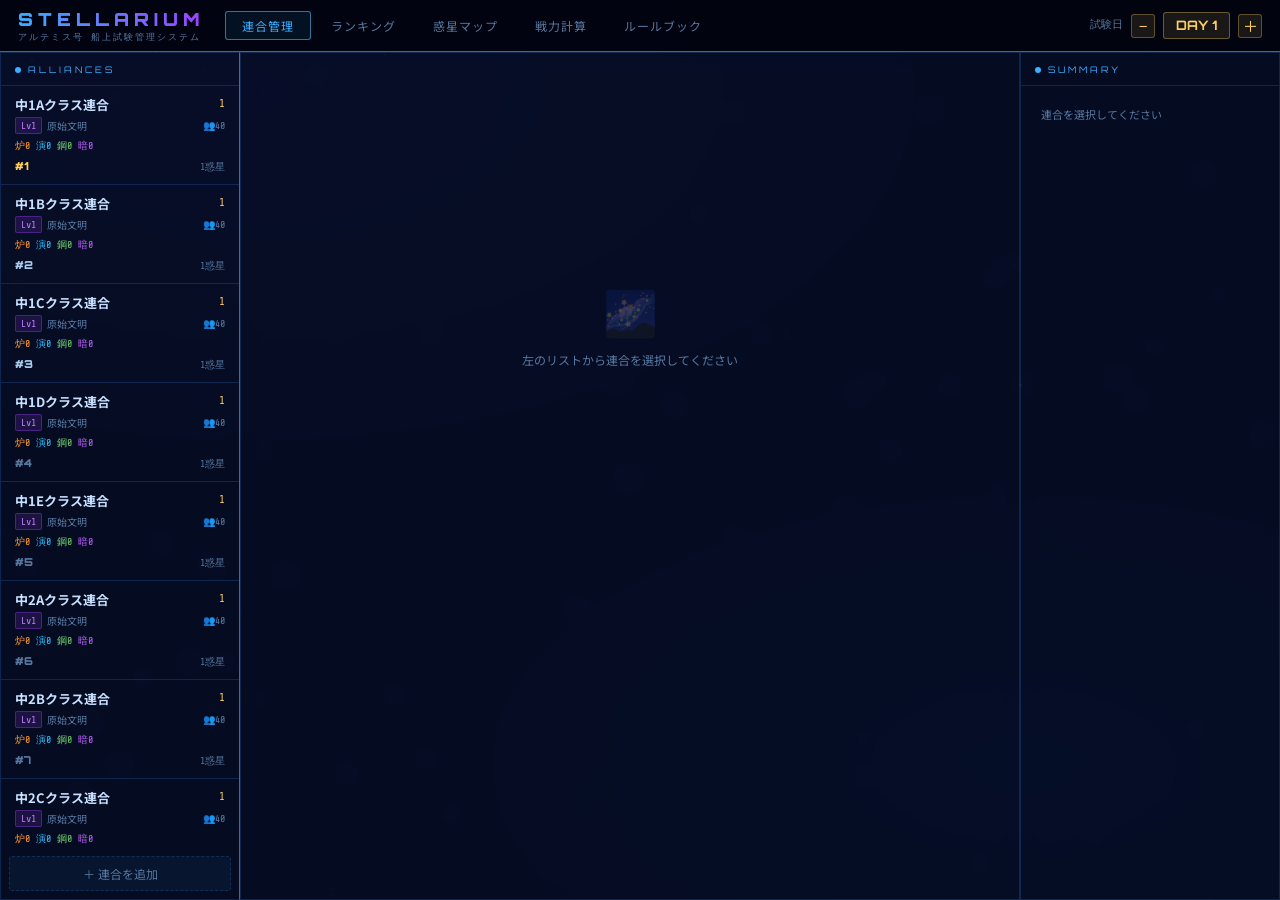
<file: images/index.html>
<!DOCTYPE html>
<html lang="ja">
<head>
  <meta charset="UTF-8" />
  <meta name="viewport" content="width=device-width, initial-scale=1.0" />
  <title>STELLARIUM — 船上試験管理システム</title>
  <link rel="icon" href="images/favicon.ico" />
  <link rel="stylesheet" href="style.css" />
</head>
<body>

<div id="starfield"><canvas id="starfield-canvas"></canvas></div>

<div id="app">

  <!-- ══════════════ HEADER ══════════════ -->
  <header id="header">
    <div class="logo-wrap">
      <div class="logo">STELLARIUM</div>
      <div class="logo-sub">アルテミス号 船上試験管理システム</div>
    </div>
    <nav class="header-nav">
      <button class="nav-btn active" onclick="showPage('alliances')">連合管理</button>
      <button class="nav-btn"        onclick="showPage('ranking')">ランキング</button>
      <button class="nav-btn"        onclick="showPage('planets')">惑星マップ</button>
      <button class="nav-btn"        onclick="showPage('battle')">戦力計算</button>
      <button class="nav-btn"        onclick="showPage('rules')">ルールブック</button>
    </nav>
    <div class="header-day">
      <label>試験日</label>
      <button class="day-btn" onclick="changeDay(-1)">−</button>
      <div class="day-badge" id="day-badge">DAY 1</div>
      <button class="day-btn" onclick="changeDay(1)">＋</button>
      <div class="galactic-war-badge" id="galactic-war-badge">🌌 銀河大戦争</div>
    </div>
  </header>

  <!-- ══════════════ PAGE: 連合管理 ══════════════ -->
  <div class="page" id="page-alliances">

    <aside id="alliance-list-panel" class="panel">
      <div class="panel-title">ALLIANCES</div>
      <div id="alliance-list-scroll"></div>
      <button class="list-add-btn" onclick="openAddAllianceModal()">＋ 連合を追加</button>
    </aside>

    <section id="alliance-detail-panel" class="panel">
      <div class="empty-state">
        <div class="empty-icon">🌌</div>
        <div>左のリストから連合を選択してください</div>
      </div>
    </section>

    <aside id="alliance-summary-panel" class="panel">
      <div class="panel-title">SUMMARY</div>
      <div class="summary-scroll" id="summary-inner">
        <div class="text-dim" style="font-size:11px;padding:8px">連合を選択してください</div>
      </div>
    </aside>

  </div>

  <!-- ══════════════ PAGE: ランキング ══════════════ -->
  <div class="page" id="page-ranking">
    <div class="ranking-inner">
      <div class="rank-header-row">
        <div class="rank-page-title">RANKING — DAY <span id="rank-day">1</span></div>
        <div class="reward-hint">スコア = Σ(発展Lv) × 保有惑星数 ／ 同点は資源合計で決着</div>
      </div>

      <table class="rank-table">
        <thead>
          <tr>
            <th>順位</th>
            <th>連合名</th>
            <th>文明Lv</th>
            <th>惑星数</th>
            <th>スコア</th>
            <th style="color:var(--res-炉)">炉晶</th>
            <th style="color:var(--res-演)">演晶</th>
            <th style="color:var(--res-鋼)">鋼材</th>
            <th style="color:var(--res-暗)">暗黒</th>
          </tr>
        </thead>
        <tbody id="rank-tbody"></tbody>
      </table>

      <div class="reward-tables">
        <div class="reward-block">
          <div class="reward-block-title">PP報酬（連合全員）</div>
          <table><tr><th>順位</th><th>PP</th></tr>
            <tr><td>1位</td><td>100,000</td></tr>
            <tr><td>2〜3位</td><td>50,000</td></tr>
            <tr><td>4〜10位</td><td>30,000</td></tr>
            <tr><td>11〜20位</td><td>10,000</td></tr>
            <tr><td>21位以下</td><td>5,000</td></tr>
          </table>
        </div>
        <div class="reward-block">
          <div class="reward-block-title">リーダー追加報酬</div>
          <table><tr><th>順位</th><th>追加PP</th></tr>
            <tr><td>1位</td><td>20,000,000 + PP×1個</td></tr>
            <tr><td>2〜3位</td><td>10,000,000</td></tr>
            <tr><td>4〜10位</td><td>1,000,000</td></tr>
            <tr><td>11〜20位</td><td>100,000</td></tr>
          </table>
        </div>
        <div class="reward-block">
          <div class="reward-block-title">CP &amp; 下位ペナルティ</div>
          <table><tr><th>順位</th><th>CP</th></tr>
            <tr><td>1位</td><td>+300</td></tr>
            <tr><td>2〜3位</td><td>+200</td></tr>
            <tr><td>4〜10位</td><td>+100</td></tr>
            <tr><td>最下位</td><td style="color:var(--red)">−200</td></tr>
            <tr><td>下から2〜10位</td><td style="color:var(--red)">−100</td></tr>
          </table>
        </div>
      </div>
    </div>
  </div>

  <!-- ══════════════ PAGE: 惑星マップ ══════════════ -->
  <div class="page" id="page-planets">
    <div class="planets-page-inner">

      <div class="planets-toolbar">
        <div class="planets-toolbar-title">PLANET MAP — 120惑星</div>
        <div id="planet-stats" class="planet-stats-bar"></div>
        <div class="planets-filters">
          <label class="filter-label">所有者</label>
          <select id="planet-filter-owner" class="filter-sel" onchange="renderPlanetsPage()">
            <option value="all">全連合</option>
            <option value="unowned">無所属のみ</option>
          </select>
          <label class="filter-label">タイプ</label>
          <select id="planet-filter-type" class="filter-sel" onchange="renderPlanetsPage()">
            <option value="all">全タイプ</option>
            <option value="資">資源型</option>
            <option value="炉">炉晶特化</option>
            <option value="演">演晶特化</option>
            <option value="要">要塞型</option>
            <option value="未">未開拓型</option>
          </select>
          <label class="filter-label">発展Lv</label>
          <select id="planet-filter-lv" class="filter-sel" onchange="renderPlanetsPage()">
            <option value="all">全Lv</option>
            <option value="1">Lv1</option>
            <option value="2">Lv2</option>
            <option value="3">Lv3</option>
            <option value="4">Lv4</option>
            <option value="5">Lv5</option>
            <option value="6">Lv6</option>
            <option value="7">Lv7</option>
          </select>
        </div>
      </div>

      <div class="planets-map-scroll">
        <div id="planets-map-inner"></div>
      </div>

    </div>
  </div>

  <!-- ══════════════ PAGE: 戦力計算 ══════════════ -->
  <div class="page" id="page-battle">
    <div class="battle-inner">
      <div class="panel-title" style="margin-bottom:16px">BATTLE CALCULATOR — 戦力計算</div>

      <!-- 防衛補正選択 -->
      <div class="def-bonus-row">
        <span class="def-bonus-label">防衛補正:</span>
        <select id="def-bonus-select" class="def-bonus-sel" onchange="calcBattle()">
          <option value="1.5" selected>×1.5（通常・城塞惑星など）</option>
          <option value="1.0">×1.0（補正なし）</option>
        </select>
      </div>

      <div class="battle-grid">
        <div class="battle-side bs-atk">
          <div class="battle-side-title">⚔️ ATTACK — 攻撃側</div>
          <div class="battle-side-body">
            <div id="bt-atk-soldiers"></div>
            <div class="bt-total-row">
              <span class="bt-total-lbl">攻撃総力</span>
              <span class="bt-total-val" id="bt-atk-total">0</span>
            </div>
          </div>
        </div>
        <div class="battle-side bs-def">
          <div class="battle-side-title">🛡️ DEFENSE — 防衛側</div>
          <div class="battle-side-body">
            <div id="bt-def-soldiers"></div>
            <div class="bt-total-row">
              <span class="bt-total-lbl">防衛総力（補正前）</span>
              <span class="bt-total-val" id="bt-def-total">0</span>
            </div>
          </div>
        </div>
      </div>

      <div class="battle-result">
        <div class="sec-title" style="margin-bottom:12px">RESULT</div>
        <div class="br-metrics">
          <div class="br-metric">
            <div class="br-metric-lbl">攻撃総力</div>
            <div class="br-metric-val atk" id="br-atk-power">0</div>
          </div>
          <div class="br-metric">
            <div class="br-metric-lbl" id="br-def-bonus-label">防衛総力（×1.5補正済）</div>
            <div class="br-metric-val def" id="br-def-power">0</div>
          </div>
        </div>
        <div class="br-winner neutral" id="br-winner">数値を入力してください</div>
        <div class="br-survivors" id="br-survivors"></div>
        <div class="br-examples">
          <div class="br-ex-title">EXAMPLES — 計算例</div>
          <div class="example-card">例①：攻撃側勝利（防衛×1.5）
攻撃: 精鋭兵×30体 → 30×4 = 120
防衛: 正規兵×20体 → 20×2×1.5 = 60
残存: 120−60 = 60 → 精鋭兵×15体（攻撃側）／ 防衛側全滅</div>
          <div class="example-card">例②：同盟増援による防衛逆転（防衛×1.5）
攻撃: 精鋭兵×50体 → 200
防衛: 精鋭兵×20体+機械兵×10体増援 → (80+80)×1.5 = 240
240 &gt; 200 → 防衛側勝利 ／ 残存: 機械兵×5体</div>
        </div>
      </div>
    </div>
  </div>

  <!-- ══════════════ PAGE: ルールブック ══════════════ -->
  <div class="page" id="page-rules">
    <div class="rules-layout">
      <nav class="rules-nav panel">
        <div class="rules-nav-item active" data-key="overview"   onclick="showRulesSection('overview')"><span class="nav-icon">📖</span>概要</div>
        <div class="rules-nav-item" data-key="resources"  onclick="showRulesSection('resources')"><span class="nav-icon">💎</span>資源システム</div>
        <div class="rules-nav-item" data-key="test"       onclick="showRulesSection('test')"><span class="nav-icon">📝</span>テスト・チャレンジ</div>
        <div class="rules-nav-item" data-key="alliance"   onclick="showRulesSection('alliance')"><span class="nav-icon">🤝</span>連合システム</div>
        <div class="rules-nav-item" data-key="develop"    onclick="showRulesSection('develop')"><span class="nav-icon">🪐</span>発展システム</div>
        <div class="rules-nav-item" data-key="soldiers"   onclick="showRulesSection('soldiers')"><span class="nav-icon">⚔️</span>兵士システム</div>
        <div class="rules-nav-item" data-key="diplomacy"  onclick="showRulesSection('diplomacy')"><span class="nav-icon">🌐</span>外交システム</div>
        <div class="rules-nav-item" data-key="war"        onclick="showRulesSection('war')"><span class="nav-icon">🔥</span>戦争システム</div>
        <div class="rules-nav-item" data-key="dark"       onclick="showRulesSection('dark')"><span class="nav-icon">🌑</span>暗黒アクション</div>
        <div class="rules-nav-item" data-key="skills"     onclick="showRulesSection('skills')"><span class="nav-icon">🃏</span>スキルカード</div>
        <div class="rules-nav-item" data-key="scoring"    onclick="showRulesSection('scoring')"><span class="nav-icon">🏆</span>採点・報酬</div>
        <div class="rules-nav-item" data-key="galaxy"     onclick="showRulesSection('galaxy')"><span class="nav-icon">🌌</span>銀河大戦争</div>
      </nav>

      <div class="rules-content">

        <!-- 概要 -->
        <section class="rules-section active" id="rules-overview">
          <div class="rules-title">OVERVIEW — 概要</div>
          <div class="rules-callout gold">
            舞台: 豪華客船「アルテミス号」搭載端末「STELLARIUM」<br>
            期間: 7日間 ／ 参加者: 中1〜高3（6学年）× 5クラス = 30クラス・1200名<br>
            試験時間: 8〜12時 / 13〜17時（計8時間/日）<br>
            ジャンル: 宇宙を舞台にした資源管理型リアルタイム戦略ゲーム
          </div>
          <div class="rules-h2">宇宙マップ構造</div>
          <div class="rules-code">銀河団（5個）
  └─ 銀河（各6個 = 計30銀河）
       └─ 惑星（各4個 = 計120惑星）

惑星ID形式: 銀河団番号-銀河番号-惑星番号
例: 3-5-1 = 銀河団3（Cクラス対応）銀河5（高2対応）の惑星1（資源型）</div>
          <div class="rules-h2">惑星タイプ（計120惑星）</div>
          <table class="rules-table">
            <thead><tr><th>惑星番号</th><th>タイプ</th><th>数</th><th>Lv1産出（1日）</th><th>特記</th></tr></thead>
            <tbody>
              <tr><td>1</td><td>資源型</td><td>30</td><td>炉晶×40 + 演晶×40 + 鋼材×20</td><td>各連合の本拠点惑星</td></tr>
              <tr><td>2</td><td>炉晶特化型</td><td>30</td><td>恒星炉晶×100</td><td></td></tr>
              <tr><td>3</td><td>演晶特化型</td><td>30</td><td>演算結晶×100</td><td></td></tr>
              <tr><td>4</td><td>要塞型 / 未開拓型</td><td>20 / 10</td><td>鋼材×60 / Lv6から産出開始</td><td>未開拓はLv6到達時にタイプ選択・産出×1.5倍</td></tr>
            </tbody>
          </table>
          <div class="rules-callout">産出は<strong>1日の始めに一括付与</strong>。各惑星が独立して産出。</div>
        </section>

        <!-- 資源システム -->
        <section class="rules-section" id="rules-resources">
          <div class="rules-title">RESOURCES — 資源システム</div>
          <table class="rules-table">
            <thead><tr><th>名称</th><th>略称</th><th>主な用途</th></tr></thead>
            <tbody>
              <tr><td>恒星炉晶</td><td>炉晶</td><td>文明発展・惑星発展</td></tr>
              <tr><td>演算結晶</td><td>演晶</td><td>文明発展・惑星発展（炉晶と常に同量）</td></tr>
              <tr><td>重力鋼材</td><td>鋼材</td><td>文明Lv4〜・惑星Lv4〜</td></tr>
              <tr><td>暗黒物質</td><td>暗黒</td><td>文明Lv6〜・惑星Lv6〜・暗黒アクション</td></tr>
            </tbody>
          </table>
          <div class="rules-h2">PPとの交換レート（最低買取）</div>
          <div class="rules-callout">学校への売却のみ可能（学校から購入は不可）。生徒間の資源売買・譲渡は自由レートで可能。</div>
          <table class="rules-table">
            <thead><tr><th>資源</th><th>最低買取レート</th></tr></thead>
            <tbody>
              <tr><td>炉晶×1</td><td>500PP</td></tr>
              <tr><td>演晶×1</td><td>500PP</td></tr>
              <tr><td>鋼材×1</td><td>1,000PP</td></tr>
              <tr><td>暗黒×1</td><td>10,000PP</td></tr>
            </tbody>
          </table>
          <div class="rules-h2">7日間 資源流通量（推定）</div>
          <table class="rules-table">
            <thead><tr><th>資源</th><th>全体合計</th><th>1連合平均</th><th>1人平均</th></tr></thead>
            <tbody>
              <tr><td>炉晶</td><td>271,320</td><td>9,044</td><td>226</td></tr>
              <tr><td>演晶</td><td>271,320</td><td>9,044</td><td>226</td></tr>
              <tr><td>鋼材</td><td>120,120</td><td>4,004</td><td>100</td></tr>
              <tr><td>暗黒</td><td>〜280</td><td>〜9</td><td>〜0.23</td></tr>
            </tbody>
          </table>
        </section>

        <!-- テスト -->
        <section class="rules-section" id="rules-test">
          <div class="rules-title">TEST SYSTEM — テスト・チャレンジ</div>
          <div class="rules-h2">通常テスト</div>
          <div class="rules-callout">
            1セット30分（約20問）→ 1日16セット<br>
            炉晶テスト（学習系）80室・演晶テスト（学習系）80室・鋼材テスト（運動系）80室、各定員10人<br>
            全30クラスで同時進行の競争形式 ／ 途中退場不可
          </div>
          <table class="rules-table">
            <thead><tr><th>順位</th><th>炉晶・演晶テスト報酬</th><th>鋼材テスト報酬</th></tr></thead>
            <tbody>
              <tr><td>1位</td><td>10個</td><td>6個</td></tr>
              <tr><td>2〜3位</td><td>5個</td><td>3個</td></tr>
              <tr><td>その他</td><td>1個</td><td>0個</td></tr>
            </tbody>
          </table>
          <div class="rules-h2">暗黒問題（チャレンジ）</div>
          <div class="rules-callout">
            1時間ごとに10問配信 → 1日8セット = 80問/日<br>
            <strong>最初にクリアした者のみ</strong>暗黒物質×1獲得<br>
            誰もクリアできなければ消滅（持ち越しなし）<br>
            7日間の上限: 560個（達成率50%想定で約280個）
          </div>
        </section>

        <!-- 連合 -->
        <section class="rules-section" id="rules-alliance">
          <div class="rules-title">ALLIANCE — 連合システム</div>
          <div class="rules-callout">
            試験開始時: 各クラス40名が1つの連合としてスタート（初期上限40名）<br>
            リーダーは準備期間（試験1日前）中に決定<br>
            スキルカード内容・保有者は全員に公開（準備期間後は非公開）
          </div>
          <div class="rules-h2">独立制度</div>
          <div class="rules-callout warn">
            最低<strong>10名</strong>の同意で新連合を結成可能。独立連合は本星なし・初期資源なし<br>
            <strong>連合は10人未満になると自然消滅する。</strong>（独立時も10名以上が必要）
          </div>
          <div class="rules-h2">常時公開される情報</div>
          <div class="rules-text">各連合の資源量（炉晶・演晶・鋼材・暗黒）、保有惑星数・各惑星の発展Lv・位置、連合文明Lv、総兵力数・兵士Lv構成</div>
          <div class="rules-h2">非公開の情報</div>
          <div class="rules-text">秘密協定の内容・相手 ／ 暗黒アクションの実行者 ／ 個人のスキルカード（準備期間後）</div>
        </section>

        <!-- 発展 -->
        <section class="rules-section" id="rules-develop">
          <div class="rules-title">DEVELOPMENT — 発展システム</div>
          <div class="rules-callout warn"><strong>制約: 惑星発展レベルは連合の文明レベルを超えられない</strong></div>
          <div class="rules-h2">連合文明レベル</div>
          <table class="rules-table">
            <thead><tr><th>Lv</th><th>名称</th><th>範囲</th><th>→炉晶</th><th>→演晶</th><th>→鋼材</th><th>→暗黒</th><th>累積炉晶・演晶</th><th>累積鋼材</th><th>累積暗黒</th></tr></thead>
            <tbody>
              <tr><td>1</td><td>原始文明</td><td>自分の1惑星のみ</td><td>0</td><td>0</td><td>0</td><td>0</td><td>0</td><td>0</td><td>0</td></tr>
              <tr><td>2</td><td>航星文明</td><td>同一銀河内（4惑星）</td><td>200</td><td>200</td><td>0</td><td>0</td><td>200</td><td>0</td><td>0</td></tr>
              <tr><td>3</td><td>銀河文明</td><td>同一銀河団の隣接銀河まで</td><td>500</td><td>500</td><td>0</td><td>0</td><td>700</td><td>0</td><td>0</td></tr>
              <tr><td>4</td><td>星間文明</td><td>同一銀河団の全銀河</td><td>1,300</td><td>1,300</td><td>700</td><td>0</td><td>2,000</td><td>700</td><td>0</td></tr>
              <tr><td>5</td><td>大星間文明</td><td>隣接銀河団まで</td><td>3,500</td><td>3,500</td><td>1,300</td><td>0</td><td>5,500</td><td>2,000</td><td>0</td></tr>
              <tr><td>6</td><td>銀河団文明</td><td>全銀河団に展開可能</td><td>9,500</td><td>9,500</td><td>3,000</td><td>10</td><td>15,000</td><td>5,000</td><td>10</td></tr>
              <tr><td>7</td><td>超銀河文明</td><td>最高威信</td><td>35,000</td><td>35,000</td><td>15,000</td><td>50</td><td>50,000</td><td>20,000</td><td>60</td></tr>
            </tbody>
          </table>
          <div class="rules-h2">惑星発展レベル</div>
          <table class="rules-table">
            <thead><tr><th>Lv</th><th>名称</th><th>産出倍率</th><th>→炉晶</th><th>→演晶</th><th>→鋼材</th><th>→暗黒</th><th>累積炉晶・演晶</th><th>累積鋼材</th><th>累積暗黒</th></tr></thead>
            <tbody>
              <tr><td>1</td><td>開拓地</td><td>×1.0</td><td>0</td><td>0</td><td>0</td><td>0</td><td>0</td><td>0</td><td>0</td></tr>
              <tr><td>2</td><td>集落</td><td>×1.5</td><td>500</td><td>500</td><td>0</td><td>0</td><td>500</td><td>0</td><td>0</td></tr>
              <tr><td>3</td><td>都市</td><td>×2.5</td><td>500</td><td>500</td><td>0</td><td>0</td><td>1,000</td><td>0</td><td>0</td></tr>
              <tr><td>4</td><td>惑星国家</td><td>×4.0</td><td>1,200</td><td>1,200</td><td>300</td><td>0</td><td>2,200</td><td>300</td><td>0</td></tr>
              <tr><td>5</td><td>星間都市</td><td>×6.0</td><td>1,800</td><td>1,800</td><td>600</td><td>0</td><td>4,000</td><td>900</td><td>0</td></tr>
              <tr><td>6</td><td>恒星文明圏</td><td>×8.0</td><td>2,500</td><td>2,500</td><td>1,600</td><td>5</td><td>6,500</td><td>2,500</td><td>5</td></tr>
              <tr><td>7</td><td>超銀河都市</td><td>×10.0</td><td>3,500</td><td>3,500</td><td>2,500</td><td>5</td><td>10,000</td><td>5,000</td><td>10</td></tr>
            </tbody>
          </table>
        </section>

        <!-- 兵士 -->
        <section class="rules-section" id="rules-soldiers">
          <div class="rules-title">SOLDIERS — 兵士システム</div>
          <div class="rules-callout">
            兵士は<strong>1日の始めに自動付与</strong>（1惑星につき1体/日）<br>
            付与される兵士Lvは<strong>その惑星の発展Lv</strong>と同じ ／ 未開拓型惑星はLv6から付与開始
          </div>
          <table class="rules-table">
            <thead><tr><th>Lv</th><th>名称</th><th>戦闘力</th></tr></thead>
            <tbody>
              <tr><td>1</td><td>民兵</td><td>1</td></tr>
              <tr><td>2</td><td>正規兵</td><td>2</td></tr>
              <tr><td>3</td><td>精鋭兵</td><td>4</td></tr>
              <tr><td>4</td><td>機械兵</td><td>8</td></tr>
              <tr><td>5</td><td>強化機械兵</td><td>16</td></tr>
              <tr><td>6</td><td>量子兵</td><td>32</td></tr>
              <tr><td>7</td><td>超空間兵</td><td>64</td></tr>
            </tbody>
          </table>
          <div class="rules-callout">戦闘力は2の累乗（1, 2, 4, 8, 16, 32, 64）。上位Lv兵士1体 = 下位Lv兵士2体分。</div>
        </section>

        <!-- 外交 -->
        <section class="rules-section" id="rules-diplomacy">
          <div class="rules-title">DIPLOMACY — 外交システム</div>
          <table class="rules-table">
            <thead><tr><th>種別</th><th>特徴</th></tr></thead>
            <tbody>
              <tr><td><strong>通常同盟</strong></td><td>上限なし。戦争増援・資源直接交換が可能。裏切り時に戦力×1.5倍のペナルティ（裏切った側）</td></tr>
              <tr><td><strong>属国同盟</strong></td><td>宗主国が増援義務と資源徴収を一方的に決定可能</td></tr>
              <tr><td><strong>秘密協定</strong></td><td>通常/属国同盟を非公開化。暗黒物質×2を消費</td></tr>
            </tbody>
          </table>
          <div class="rules-callout">同盟・属国同盟時、文明レベルが許す範囲内で<strong>増援</strong>が可能。戦争勝利時の<strong>惑星所有権</strong>は事前に取り決め可能。</div>
        </section>

        <!-- 戦争 -->
        <section class="rules-section" id="rules-war">
          <div class="rules-title">WAR SYSTEM — 戦争システム</div>
          <div class="rules-h2">戦争周期（1日4回）</div>
          <table class="rules-table">
            <thead><tr><th>周期</th><th>時間帯</th></tr></thead>
            <tbody>
              <tr><td>第1周期</td><td>8〜10時</td></tr>
              <tr><td>第2周期</td><td>10〜12時</td></tr>
              <tr><td>第3周期</td><td>13〜15時</td></tr>
              <tr><td>第4周期</td><td>15〜17時</td></tr>
            </tbody>
          </table>
          <div class="rules-callout warn">
            1周期あたりの宣戦布告・増援の合計上限: <strong>5箇所</strong><br>
            1日の合計上限: なし（4周期フルで最大20件） ／ 防衛側: 被宣戦布告の上限なし
          </div>
          <div class="rules-h2">戦争フロー</div>
          <div class="rules-code">宣戦布告（リーダーのみ・文明Lvで到達可能な惑星が対象）
  ↓ 戦前フェーズ 1時間（兵力配置・同盟増援・暗黒アクション）
  ↓ 戦力判定
  ↓ 戦後フェーズ 1時間（結果反映猶予）
  ↓ 確定（惑星帰属が正式確定）</div>
          <div class="rules-h2">戦力判定式</div>
          <div class="rules-code">攻撃総力 = 攻撃兵士の戦闘力合計
防衛総力 = 防衛兵士の戦闘力合計 × 1.5（防衛補正）

攻撃総力 > 防衛総力 → 攻撃側勝利
攻撃総力 ≦ 防衛総力 → 防衛側勝利（同値は防衛側勝利・引き分けなし）</div>
          <div class="rules-h2">戦闘損失（ランチェスター第一法則）</div>
          <div class="rules-code">勝者残存戦闘力 = 優勢側総力 − 劣勢側総力（補正込み）
敗者 → 全滅
残存戦闘力を兵士に逆換算: 最高Lvから順に充当、端数は民兵で返還（0.5未満切り捨て）</div>
          <div class="rules-callout">攻撃側勝利時、奪取した惑星の<strong>発展Lvはそのまま引き継がれる</strong>（Lv1リセットなし）</div>
        </section>

        <!-- 暗黒アクション -->
        <section class="rules-section" id="rules-dark">
          <div class="rules-title">DARK ACTIONS — 暗黒アクション</div>
          <div class="rules-h2">秘密協定（暗黒×2）</div>
          <div class="rules-callout">通常同盟・属国同盟を締結しつつ他連合に非公開にする。</div>
          <div class="rules-h2">連合分断（暗黒×15）</div>
          <div class="rules-callout warn">任意の連合に強制内部不信任投票を発動する。</div>
          <div class="rules-code">発動: 実行者が暗黒×15を消費 → 対象連合に投票強制発動
投票フェーズ: 全メンバーが2時間以内に賛否を投票、過半数賛成 → 連合解散
解散時: 保有惑星すべてが実行者連合に移転（発展Lvそのまま）
元連合員: 全員「無所属」→ 新連合結成または既存連合への加入が可能
否決時: 暗黒×15は返還されない。「連合分断を試みられた」事実が全体公開される</div>
          <div class="rules-h2">暗黒物質の戦略的トレードオフ</div>
          <div class="rules-code">文明Lv6:  暗黒10個  ／  文明Lv7: 暗黒+50個（累積60個）
惑星Lv6:  暗黒5個/惑星  ／  惑星Lv7: 暗黒+5個/惑星（累積10個）
秘密協定: 暗黒2個  ／  連合分断: 暗黒15個</div>
        </section>

        <!-- スキルカード -->
        <section class="rules-section" id="rules-skills">
          <div class="rules-title">SKILL CARDS — スキルカード制度</div>
          <div class="rules-callout">
            上位5種: 150枚（全員から抽選・各クラス1名ずつ）<br>
            下位10種: 1050枚（残り1050名に1枚ずつ・各種約105枚）<br>
            合計1200枚 → 全1200名に1枚配布。カード内容・保有者は全員に公開（準備期間中のみ交換・売買可能）
          </div>
          <div class="rules-h2">上位スキルカード（5種）</div>
          <div class="skill-cards-grid">
            <div class="skill-card sc-upper"><div class="sc-icon">⭐</div><div class="sc-body"><div class="sc-name"><span class="sc-no">No.1</span>万象の恵み</div><div class="sc-desc">全資源獲得量×1.5（永久）</div></div></div>
            <div class="skill-card sc-upper"><div class="sc-icon">👑</div><div class="sc-body"><div class="sc-name"><span class="sc-no">No.2</span>帝国宣言</div><div class="sc-desc">連合上限人数を80名に拡張（永久）</div></div></div>
            <div class="skill-card sc-upper"><div class="sc-icon">💎</div><div class="sc-body"><div class="sc-name"><span class="sc-no">No.3</span>全蔵の恵み</div><div class="sc-desc">開始時に炉晶400/演晶400/鋼材200/暗黒2でスタート</div></div></div>
            <div class="skill-card sc-upper"><div class="sc-icon">🌟</div><div class="sc-body"><div class="sc-name"><span class="sc-no">No.4</span>星の加護（上）</div><div class="sc-desc">終了時にリーダーへ付与されるすべての数値に掛ける。1位なら×5倍</div></div></div>
            <div class="skill-card sc-upper"><div class="sc-icon">⚡</div><div class="sc-body"><div class="sc-name"><span class="sc-no">No.5</span>覇者の証</div><div class="sc-desc">同盟・戦争関係の連合数Nだけ全資源獲得量と戦力に+0.1N倍バフ（永久）<br>N=5:×1.5 N=10:×2.0 N=20:×3.0</div></div></div>
          </div>
          <div class="rules-h2">下位スキルカード（10種）</div>
          <div class="skill-cards-grid">
            <div class="skill-card sc-lower"><div class="sc-icon">🔥</div><div class="sc-body"><div class="sc-name"><span class="sc-no">No.6</span>炉晶の恵み</div><div class="sc-desc">炉晶獲得量×2（永久）</div></div></div>
            <div class="skill-card sc-lower"><div class="sc-icon">💠</div><div class="sc-body"><div class="sc-name"><span class="sc-no">No.7</span>演晶の恵み</div><div class="sc-desc">演晶獲得量×2（永久）</div></div></div>
            <div class="skill-card sc-lower"><div class="sc-icon">⚙️</div><div class="sc-body"><div class="sc-name"><span class="sc-no">No.8</span>鋼材の恵み</div><div class="sc-desc">鋼材獲得量×2（永久）</div></div></div>
            <div class="skill-card sc-lower"><div class="sc-icon">🌑</div><div class="sc-body"><div class="sc-name"><span class="sc-no">No.9</span>暗黒の恵み</div><div class="sc-desc">暗黒物質獲得量×2（永久）</div></div></div>
            <div class="skill-card sc-lower"><div class="sc-icon">🏰</div><div class="sc-body"><div class="sc-name"><span class="sc-no">No.10</span>大連合令</div><div class="sc-desc">連合上限人数を60名に拡張（永久）</div></div></div>
            <div class="skill-card sc-lower"><div class="sc-icon">📦</div><div class="sc-body"><div class="sc-name"><span class="sc-no">No.11</span>炉晶の蔵</div><div class="sc-desc">開始時に炉晶600個でスタート</div></div></div>
            <div class="skill-card sc-lower"><div class="sc-icon">📦</div><div class="sc-body"><div class="sc-name"><span class="sc-no">No.12</span>演晶の蔵</div><div class="sc-desc">開始時に演晶600個でスタート</div></div></div>
            <div class="skill-card sc-lower"><div class="sc-icon">📦</div><div class="sc-body"><div class="sc-name"><span class="sc-no">No.13</span>鋼材の蔵</div><div class="sc-desc">開始時に鋼材300個でスタート</div></div></div>
            <div class="skill-card sc-lower"><div class="sc-icon">📦</div><div class="sc-body"><div class="sc-name"><span class="sc-no">No.14</span>暗黒の蔵</div><div class="sc-desc">開始時に暗黒物質3個でスタート</div></div></div>
            <div class="skill-card sc-lower"><div class="sc-icon">✨</div><div class="sc-body"><div class="sc-name"><span class="sc-no">No.15</span>星の加護（下）</div><div class="sc-desc">上位50%以内なら×1.5倍</div></div></div>
          </div>
        </section>

        <!-- 採点・報酬 -->
        <section class="rules-section" id="rules-scoring">
          <div class="rules-title">SCORING — 採点・報酬</div>
          <div class="rules-h2">スコア計算式</div>
          <div class="rules-code">連合スコア = Σ（保有惑星の発展Lv） × 保有惑星数
同点の場合 → 所持資源の総量（全資源合算）で決着</div>
          <div class="rules-h2">報酬（上位）</div>
          <table class="rules-table">
            <thead><tr><th>順位</th><th>連合全員PP</th><th>リーダー追加PP</th><th>プロテクトポイント</th><th>CP（クラスへ）</th></tr></thead>
            <tbody>
              <tr><td>1位</td><td>100,000</td><td>20,000,000</td><td>1個</td><td>+300</td></tr>
              <tr><td>2〜3位</td><td>50,000</td><td>10,000,000</td><td>—</td><td>+200</td></tr>
              <tr><td>4〜10位</td><td>30,000</td><td>1,000,000</td><td>—</td><td>+100</td></tr>
              <tr><td>11〜20位</td><td>10,000</td><td>100,000</td><td>—</td><td>—</td></tr>
              <tr><td>21位以下</td><td>5,000</td><td>—</td><td>—</td><td>—</td></tr>
            </tbody>
          </table>
          <div class="rules-h2">ペナルティ（下位）</div>
          <div class="rules-callout warn">
            最下位 CP −200 ／ 下から2〜10位 CP −100<br>
            <strong>下から1〜10位のリーダーは退学</strong>（20,000,000PPで回避可能）
          </div>
        </section>

        <!-- 銀河大戦争 -->
        <section class="rules-section" id="rules-galaxy">
          <div class="rules-title">GALACTIC WAR — 銀河大戦争</div>
          <div class="rules-callout warn">
            <strong>7日目・第3・第4周期（13〜17時）に自動発動</strong><br>
            文明レベルに関係なく<strong>全連合が全惑星に宣戦布告可能</strong><br>
            戦前フェーズ30分・戦後フェーズ30分に短縮（通常は各1時間）
          </div>
          <table class="rules-table">
            <thead><tr><th>項目</th><th>通常時</th><th>銀河大戦争</th></tr></thead>
            <tbody>
              <tr><td>宣戦布告の対象</td><td>文明Lvで到達可能な惑星のみ</td><td><strong>全惑星</strong></td></tr>
              <tr><td>戦前フェーズ</td><td>1時間</td><td>30分</td></tr>
              <tr><td>戦後フェーズ</td><td>1時間</td><td>30分</td></tr>
              <tr><td>発動条件</td><td>リーダーが宣戦</td><td>自動発動</td></tr>
            </tbody>
          </table>
        </section>

      </div><!-- /rules-content -->
    </div><!-- /rules-layout -->
  </div><!-- /page-rules -->

</div><!-- /app -->
<div id="toast"></div>

<!-- ══════════════ MODALS ══════════════ -->

<!-- Alliance Modal -->
<div class="modal-overlay" id="modal-alliance">
  <div class="modal-box">
    <div class="modal-title" id="modal-alliance-title">✦ 連合を追加</div>
    <div class="modal-field">
      <div class="modal-label">連合名</div>
      <input class="modal-input" id="modal-a-name" placeholder="例: 龍園連合" />
    </div>
    <div class="modal-field">
      <div class="modal-label">リーダー名</div>
      <input class="modal-input" id="modal-a-leader" placeholder="例: 龍園翔" />
    </div>
    <div class="modal-field">
      <div class="modal-label">人数（10〜80）</div>
      <input class="modal-input" id="modal-a-members" type="number" value="40" min="10" max="80" />
    </div>
    <div class="modal-btns">
      <button class="mb-cancel" onclick="closeModal('modal-alliance')">キャンセル</button>
      <button class="mb-ok" onclick="submitAllianceModal()">確定</button>
    </div>
  </div>
</div>

<!-- Assign Planet Modal -->
<div class="modal-overlay" id="modal-assign-planet">
  <div class="modal-box">
    <div class="modal-title">✦ 惑星を割り当て</div>
    <div class="modal-field">
      <div class="modal-label">惑星（未所有のみ表示）</div>
      <select class="modal-select" id="modal-ap-planet"></select>
    </div>
    <div class="modal-btns">
      <button class="mb-cancel" onclick="closeModal('modal-assign-planet')">キャンセル</button>
      <button class="mb-ok" onclick="submitAssignPlanetModal()">割り当て</button>
    </div>
  </div>
</div>

<!-- Planet Detail Modal -->
<div class="modal-overlay" id="modal-planet-detail">
  <div class="modal-box">
    <div class="modal-title" id="modal-pd-title">惑星詳細</div>
    <input type="hidden" id="modal-pd-planet-id" />
    <div style="display:grid;grid-template-columns:1fr 1fr;gap:10px;margin-bottom:14px;">
      <div>
        <div class="modal-label">タイプ</div>
        <div id="modal-pd-type" style="color:var(--accent);font-weight:700;font-size:13px;padding:4px 0;"></div>
      </div>
      <div>
        <div class="modal-label">現在Lv</div>
        <div id="modal-pd-lv" style="color:var(--gold);font-weight:700;font-size:13px;padding:4px 0;"></div>
      </div>
      <div>
        <div class="modal-label">現在の所有者</div>
        <div id="modal-pd-owner" style="font-size:12px;padding:4px 0;"></div>
      </div>
      <div>
        <div class="modal-label">1日産出</div>
        <div id="modal-pd-output" style="font-family:var(--font-mono);font-size:11px;padding:4px 0;color:var(--text-mid);"></div>
      </div>
    </div>
    <div class="modal-field">
      <div class="modal-label">所有者を変更</div>
      <select class="modal-select" id="modal-pd-owner-sel"></select>
    </div>
    <div class="modal-field">
      <div class="modal-label">発展Lvを変更</div>
      <select class="modal-select" id="modal-pd-lv-sel"></select>
    </div>
    <div class="modal-btns">
      <button class="mb-cancel" onclick="closeModal('modal-planet-detail')">キャンセル</button>
      <button class="mb-ok" onclick="submitPlanetDetailModal()">更新</button>
    </div>
  </div>
</div>

<!-- Diplomacy Modal -->
<div class="modal-overlay" id="modal-diplo">
  <div class="modal-box">
    <div class="modal-title" id="modal-diplo-title">✦ 外交関係を追加</div>
    <div class="modal-field">
      <div class="modal-label">対象連合</div>
      <select class="modal-select" id="modal-diplo-target"></select>
    </div>
    <div class="modal-btns">
      <button class="mb-cancel" onclick="closeModal('modal-diplo')">キャンセル</button>
      <button class="mb-ok" onclick="submitDiploModal()">確定</button>
    </div>
  </div>
</div>

<script src="app.js"></script>
</body>
</html>
</file>
<file: images/style.css>
/* ============================================================
   STELLARIUM — style.css
   Google Fonts: Orbitron, Noto Sans JP, Share Tech Mono
   ============================================================ */
@import url('https://fonts.googleapis.com/css2?family=Orbitron:wght@400;700;900&family=Noto+Sans+JP:wght@300;400;500;700&family=Share+Tech+Mono&display=swap');

/* ── CSS Variables ─────────────────────────────────────── */
:root {
  --bg:           #02040f;
  --bg2:          #050a1a;
  --bg3:          #080f22;
  --panel:        rgba(6,14,38,0.88);
  --panel-hover:  rgba(10,22,55,0.95);
  --border:       rgba(60,140,255,0.20);
  --border-hi:    rgba(80,200,255,0.55);
  --accent:       #3aaeff;
  --accent2:      #a040ff;
  --accent3:      #ff6030;
  --gold:         #ffd060;
  --green:        #30ffa0;
  --red:          #ff4060;
  --text:         #c8e0ff;
  --text-dim:     #5878a0;
  --text-mid:     #8aaace;

  --res-炉: #ff9930;
  --res-演: #30c0ff;
  --res-鋼: #70c870;
  --res-暗: #c060ff;

  --font-head: 'Orbitron', monospace;
  --font-mono: 'Share Tech Mono', monospace;
  --font-body: 'Noto Sans JP', sans-serif;
}

/* ── Reset / Base ──────────────────────────────────────── */
*, *::before, *::after { box-sizing: border-box; margin: 0; padding: 0; }
html, body { height: 100%; overflow: hidden; }
body {
  background: var(--bg);
  color: var(--text);
  font-family: var(--font-body);
  font-size: 13px;
  line-height: 1.5;
}
button { cursor: pointer; font-family: var(--font-body); }
input, select, textarea { font-family: var(--font-body); }
a { color: var(--accent); text-decoration: none; }

/* ── Starfield Canvas ──────────────────────────────────── */
#starfield {
  position: fixed;
  inset: 0;
  z-index: 0;
  pointer-events: none;
  background:
    radial-gradient(ellipse 80% 60% at 20% 10%, rgba(50,30,110,0.45) 0%, transparent 65%),
    radial-gradient(ellipse 70% 50% at 80% 85%, rgba(10,50,120,0.35) 0%, transparent 60%),
    var(--bg);
}

/* ── App Shell ─────────────────────────────────────────── */
#app {
  position: relative;
  z-index: 1;
  display: grid;
  grid-template-rows: 52px 1fr;
  height: 100vh;
}

/* ── Header ────────────────────────────────────────────── */
#header {
  display: flex;
  align-items: center;
  gap: 20px;
  padding: 0 18px;
  border-bottom: 1px solid var(--border-hi);
  background: rgba(2,5,16,0.97);
  backdrop-filter: blur(10px);
  z-index: 10;
}
.logo-wrap { display: flex; flex-direction: column; justify-content: center; }
.logo {
  font-family: var(--font-head);
  font-size: 18px;
  font-weight: 900;
  letter-spacing: 5px;
  background: linear-gradient(90deg, var(--accent), var(--accent2));
  -webkit-background-clip: text;
  -webkit-text-fill-color: transparent;
  background-clip: text;
}
.logo-sub {
  font-family: var(--font-mono);
  font-size: 9px;
  letter-spacing: 2px;
  color: var(--text-dim);
  margin-top: -2px;
}
.header-nav {
  flex: 1;
  display: flex;
  gap: 3px;
}
.nav-btn {
  background: none;
  border: 1px solid transparent;
  color: var(--text-dim);
  font-size: 12px;
  letter-spacing: 1px;
  padding: 5px 16px;
  border-radius: 3px;
  transition: all .18s;
}
.nav-btn:hover { color: var(--accent); border-color: var(--border); }
.nav-btn.active {
  color: var(--accent);
  border-color: var(--border-hi);
  background: rgba(58,174,255,0.08);
}
.header-day {
  display: flex;
  align-items: center;
  gap: 8px;
  font-family: var(--font-mono);
  font-size: 11px;
}
.header-day label { color: var(--text-dim); }
.day-badge {
  font-family: var(--font-head);
  font-size: 13px;
  font-weight: 700;
  color: var(--gold);
  background: rgba(255,208,96,0.1);
  border: 1px solid rgba(255,208,96,0.35);
  padding: 3px 12px;
  border-radius: 3px;
  min-width: 64px;
  text-align: center;
}
.day-btn {
  width: 24px; height: 24px;
  background: rgba(255,208,96,0.1);
  border: 1px solid rgba(255,208,96,0.3);
  color: var(--gold);
  border-radius: 3px;
  font-size: 15px;
  line-height: 1;
  display: flex; align-items: center; justify-content: center;
  transition: all .15s;
}
.day-btn:hover { background: rgba(255,208,96,0.25); }
.galactic-war-badge {
  font-family: var(--font-head);
  font-size: 10px;
  letter-spacing: 1px;
  color: var(--accent3);
  border: 1px solid rgba(255,96,48,0.5);
  background: rgba(255,96,48,0.1);
  padding: 3px 10px;
  border-radius: 3px;
  animation: glow-pulse 1.2s infinite alternate;
  display: none;
}
.galactic-war-badge.visible { display: block; }
@keyframes glow-pulse {
  from { box-shadow: 0 0 4px rgba(255,96,48,0.3); }
  to   { box-shadow: 0 0 12px rgba(255,96,48,0.7); }
}

/* ── Pages ─────────────────────────────────────────────── */
.page { display: none; height: calc(100vh - 52px); overflow: hidden; }
.page.active { display: flex; }

/* ── Shared Panel ──────────────────────────────────────── */
.panel {
  background: var(--panel);
  border: 1px solid var(--border);
  backdrop-filter: blur(8px);
}
.panel-title {
  font-family: var(--font-head);
  font-size: 9px;
  letter-spacing: 3px;
  color: var(--accent);
  padding: 10px 14px 8px;
  border-bottom: 1px solid var(--border);
  display: flex;
  align-items: center;
  gap: 7px;
}
.panel-title::before {
  content: '';
  width: 6px; height: 6px;
  background: var(--accent);
  border-radius: 50%;
  animation: blink 2.4s ease-in-out infinite;
}
@keyframes blink { 0%,100%{opacity:1;} 50%{opacity:.2;} }

/* ── Scrollbar ─────────────────────────────────────────── */
::-webkit-scrollbar { width: 4px; height: 4px; }
::-webkit-scrollbar-track { background: transparent; }
::-webkit-scrollbar-thumb { background: var(--border); border-radius: 2px; }
::-webkit-scrollbar-thumb:hover { background: var(--border-hi); }

/* ── Section title ─────────────────────────────────────── */
.sec-title {
  font-family: var(--font-head);
  font-size: 9px;
  letter-spacing: 2px;
  color: var(--text-dim);
  padding: 8px 0 6px;
  border-bottom: 1px solid var(--border);
  margin-bottom: 10px;
  text-transform: uppercase;
}

/* ============================================================
   PAGE 1 — ALLIANCE MANAGER
   ============================================================ */
#page-alliances {
  display: none;
  grid-template-columns: 240px 1fr 260px;
}
#page-alliances.active { display: grid; }

/* Left list */
#alliance-list-panel {
  border-right: 1px solid var(--border-hi);
  display: flex;
  flex-direction: column;
  overflow: hidden;
}
#alliance-list-scroll {
  flex: 1;
  overflow-y: auto;
}
.alliance-item {
  padding: 9px 14px;
  border-bottom: 1px solid var(--border);
  cursor: pointer;
  transition: background .15s;
  position: relative;
}
.alliance-item:hover { background: rgba(58,174,255,0.05); }
.alliance-item.selected {
  background: rgba(58,174,255,0.10);
  border-left: 3px solid var(--accent);
  padding-left: 11px;
}
.ai-top {
  display: flex;
  align-items: center;
  justify-content: space-between;
  margin-bottom: 3px;
}
.ai-name { font-weight: 700; font-size: 13px; }
.ai-score {
  font-family: var(--font-mono);
  font-size: 11px;
  color: var(--gold);
}
.ai-meta {
  font-size: 10px;
  color: var(--text-dim);
  display: flex;
  gap: 5px;
  align-items: center;
}
.civ-lv-tag {
  font-family: var(--font-mono);
  font-size: 10px;
  color: #c080ff;
  background: rgba(160,64,255,0.15);
  border: 1px solid rgba(160,64,255,0.35);
  padding: 0 5px;
  border-radius: 2px;
}
.ai-res {
  display: flex;
  gap: 6px;
  margin-top: 4px;
}
.res-pill {
  font-family: var(--font-mono);
  font-size: 10px;
}
.res-pill.r炉 { color: var(--res-炉); }
.res-pill.r演 { color: var(--res-演); }
.res-pill.r鋼 { color: var(--res-鋼); }
.res-pill.r暗 { color: var(--res-暗); }

/* Rank badges in list */
.rank-badge {
  font-family: var(--font-head);
  font-size: 10px;
  font-weight: 900;
  position: absolute;
  right: 12px;
  top: 9px;
}
.rank-badge.r1 { color: var(--gold); }
.rank-badge.r2, .rank-badge.r3 { color: #a0c0e0; }
.rank-badge.rbottom { color: var(--red); }

/* Add alliance btn */
.list-add-btn {
  margin: 8px;
  padding: 8px;
  background: rgba(58,174,255,0.06);
  border: 1px dashed var(--border);
  color: var(--text-dim);
  border-radius: 3px;
  font-size: 12px;
  transition: all .2s;
}
.list-add-btn:hover { border-color: var(--accent); color: var(--accent); }

/* Center detail */
#alliance-detail-panel {
  border-right: 1px solid var(--border);
  overflow-y: auto;
}
.detail-inner { padding: 16px; }
.empty-state {
  display: flex;
  flex-direction: column;
  align-items: center;
  justify-content: center;
  height: 60vh;
  gap: 8px;
  color: var(--text-dim);
  font-size: 12px;
}
.empty-icon { font-size: 44px; opacity: .25; }

/* Alliance header */
.a-header-row {
  display: flex;
  align-items: flex-start;
  justify-content: space-between;
  margin-bottom: 14px;
  padding-bottom: 12px;
  border-bottom: 1px solid var(--border);
}
.a-title {
  font-family: var(--font-head);
  font-size: 17px;
  font-weight: 700;
  color: #fff;
  margin-bottom: 3px;
}
.a-subtitle { font-size: 11px; color: var(--text-dim); }
.a-right { display: flex; gap: 10px; align-items: flex-start; }
.civ-card {
  background: rgba(160,64,255,0.12);
  border: 1px solid rgba(160,64,255,0.4);
  border-radius: 4px;
  padding: 7px 14px;
  text-align: center;
  min-width: 90px;
}
.civ-lv-big {
  font-family: var(--font-head);
  font-size: 24px;
  font-weight: 900;
  color: #c080ff;
}
.civ-name-sm { font-size: 10px; color: #c080ff; letter-spacing: 1px; }
.rank-card {
  text-align: center;
  min-width: 44px;
}
.rank-big {
  font-family: var(--font-head);
  font-size: 28px;
  font-weight: 900;
}
.rank-big.r1 { color: var(--gold); }
.rank-big.r2, .rank-big.r3 { color: #aaccee; }
.rank-big.rbottom { color: var(--red); }
.rank-lbl { font-size: 10px; color: var(--text-dim); }

/* Score bar */
.score-bar {
  display: flex;
  gap: 12px;
  align-items: center;
  background: rgba(255,208,96,0.05);
  border: 1px solid rgba(255,208,96,0.18);
  border-radius: 4px;
  padding: 10px 14px;
  margin-bottom: 14px;
}
.score-val {
  font-family: var(--font-head);
  font-size: 26px;
  font-weight: 900;
  color: var(--gold);
}
.score-lbl { font-size: 10px; color: var(--text-dim); letter-spacing: 1px; }
.score-formula {
  font-family: var(--font-mono);
  font-size: 11px;
  color: var(--text-mid);
  margin-top: 3px;
}
.daily-est {
  margin-left: auto;
  font-family: var(--font-mono);
  font-size: 10px;
  color: var(--text-dim);
  text-align: right;
  line-height: 1.7;
}

/* Resource cards */
.res-grid {
  display: grid;
  grid-template-columns: repeat(4, 1fr);
  gap: 7px;
  margin-bottom: 14px;
}
.res-card {
  background: rgba(4,10,28,0.85);
  border: 1px solid var(--border);
  border-radius: 4px;
  padding: 10px;
  text-align: center;
  transition: border-color .2s;
}
.res-card:hover { border-color: var(--border-hi); }
.res-card-icon { font-size: 18px; margin-bottom: 3px; }
.res-card-lbl { font-size: 10px; color: var(--text-dim); letter-spacing: 1px; margin-bottom: 5px; }
.res-card-val {
  font-family: var(--font-mono);
  font-size: 20px;
  font-weight: bold;
  margin-bottom: 6px;
}
.rc炉晶 .res-card-val { color: var(--res-炉); }
.rc演晶 .res-card-val { color: var(--res-演); }
.rc鋼材 .res-card-val { color: var(--res-鋼); }
.rc暗黒 .res-card-val { color: var(--res-暗); }
.res-card-input {
  width: 100%;
  background: rgba(0,0,0,0.45);
  border: 1px solid var(--border);
  color: var(--text);
  font-family: var(--font-mono);
  font-size: 13px;
  padding: 3px 6px;
  border-radius: 2px;
  text-align: center;
  outline: none;
  transition: border-color .2s;
}
.res-card-input:focus { border-color: var(--border-hi); }

/* Civilization upgrade */
.civ-upgrade-list { margin-bottom: 14px; }
.civ-row {
  display: grid;
  grid-template-columns: 36px 1fr auto;
  gap: 10px;
  align-items: center;
  padding: 7px 10px;
  margin-bottom: 5px;
  background: rgba(4,9,24,0.8);
  border: 1px solid var(--border);
  border-radius: 3px;
  transition: border-color .15s;
}
.civ-row.current-lv { border-color: rgba(160,64,255,0.45); background: rgba(160,64,255,0.06); }
.civ-num {
  font-family: var(--font-head);
  font-size: 15px;
  font-weight: 900;
  color: #c080ff;
  text-align: center;
}
.civ-info-name { font-size: 12px; font-weight: 700; }
.civ-info-cost { font-size: 10px; color: var(--text-dim); font-family: var(--font-mono); margin-top: 2px; }
.civ-set-btn {
  font-size: 11px;
  padding: 4px 10px;
  border-radius: 2px;
  border: 1px solid rgba(160,64,255,0.3);
  background: rgba(160,64,255,0.08);
  color: #c080ff;
  transition: all .15s;
  white-space: nowrap;
}
.civ-set-btn:hover:not(:disabled) { background: rgba(160,64,255,0.2); }
.civ-set-btn:disabled { opacity: .4; cursor: default; }
.civ-set-btn.is-current {
  background: rgba(48,255,160,0.08);
  border-color: rgba(48,255,160,0.3);
  color: var(--green);
  cursor: default;
}

/* Planet grid */
.planet-grid {
  display: grid;
  grid-template-columns: repeat(auto-fill, minmax(130px, 1fr));
  gap: 7px;
  margin-bottom: 14px;
}
.planet-card {
  background: rgba(4,10,26,0.9);
  border: 1px solid var(--border);
  border-radius: 4px;
  padding: 9px;
  transition: all .18s;
  position: relative;
}
.planet-card:hover { border-color: var(--border-hi); transform: translateY(-1px); }
.planet-card.owned { border-color: rgba(48,255,160,0.38); background: rgba(4,20,10,0.85); }
.pc-top {
  display: flex;
  align-items: center;
  justify-content: space-between;
  margin-bottom: 6px;
}
.pc-name { font-size: 11px; font-weight: 700; }
.type-badge {
  font-family: var(--font-mono);
  font-size: 9px;
  padding: 1px 4px;
  border-radius: 2px;
}
.tb炉 { background: rgba(255,153,48,0.18); color: var(--res-炉); border: 1px solid rgba(255,153,48,0.3); }
.tb演 { background: rgba(48,192,255,0.18); color: var(--res-演); border: 1px solid rgba(48,192,255,0.3); }
.tb資 { background: rgba(112,200,112,0.18); color: var(--res-鋼); border: 1px solid rgba(112,200,112,0.3); }
.tb要 { background: rgba(255,96,48,0.18); color: var(--accent3); border: 1px solid rgba(255,96,48,0.3); }
.tb未 { background: rgba(192,96,255,0.18); color: var(--res-暗); border: 1px solid rgba(192,96,255,0.3); }
.pc-stars {
  display: flex;
  gap: 2px;
  margin-bottom: 5px;
}
.star-dot {
  width: 8px; height: 8px;
  background: var(--border);
  border-radius: 1px;
  transition: background .15s;
}
.star-dot.lit { background: var(--gold); }
.pc-lv-select {
  width: 100%;
  background: rgba(0,0,0,0.5);
  border: 1px solid var(--border);
  color: var(--text);
  font-size: 11px;
  padding: 2px 4px;
  border-radius: 2px;
  outline: none;
  cursor: pointer;
  margin-bottom: 4px;
}
.pc-output {
  font-family: var(--font-mono);
  font-size: 9px;
  color: var(--text-dim);
  margin-bottom: 5px;
}
.pc-del-btn {
  width: 100%;
  background: rgba(255,60,80,0.08);
  border: 1px solid rgba(255,60,80,0.25);
  color: var(--red);
  font-size: 10px;
  padding: 3px;
  border-radius: 2px;
  transition: all .15s;
}
.pc-del-btn:hover { background: rgba(255,60,80,0.2); }
.add-planet-slot {
  border: 1px dashed var(--border);
  border-radius: 4px;
  min-height: 80px;
  display: flex;
  align-items: center;
  justify-content: center;
  font-size: 24px;
  color: var(--text-dim);
  cursor: pointer;
  transition: all .18s;
}
.add-planet-slot:hover { border-color: var(--accent); color: var(--accent); }

/* Soldiers grid */
.soldiers-grid {
  display: grid;
  grid-template-columns: repeat(7, 1fr);
  gap: 6px;
  margin-bottom: 14px;
}
.soldier-card {
  background: rgba(4,9,26,0.85);
  border: 1px solid var(--border);
  border-radius: 4px;
  padding: 8px 6px;
  text-align: center;
}
.soldier-lv {
  font-family: var(--font-head);
  font-size: 14px;
  font-weight: 900;
  color: var(--accent);
  margin-bottom: 2px;
}
.soldier-name { font-size: 9px; color: var(--text-dim); margin-bottom: 4px; }
.soldier-power {
  font-family: var(--font-mono);
  font-size: 10px;
  color: var(--gold);
  margin-bottom: 6px;
}
.soldier-input {
  width: 100%;
  background: rgba(0,0,0,0.5);
  border: 1px solid var(--border);
  color: var(--text);
  font-family: var(--font-mono);
  font-size: 13px;
  padding: 3px 4px;
  border-radius: 2px;
  text-align: center;
  outline: none;
  transition: border-color .2s;
}
.soldier-input:focus { border-color: var(--border-hi); }
.total-power-row {
  display: flex;
  gap: 10px;
  align-items: center;
  font-family: var(--font-mono);
  font-size: 12px;
  margin-bottom: 14px;
  padding: 8px 12px;
  background: rgba(4,9,26,0.7);
  border: 1px solid var(--border);
  border-radius: 3px;
}
.total-power-label { color: var(--text-dim); }
.total-power-val { color: var(--gold); font-size: 18px; font-weight: bold; }

/* Diplomacy */
.diplo-tags { display: flex; flex-wrap: wrap; gap: 4px; margin-bottom: 8px; }
.diplo-tag {
  display: inline-flex;
  align-items: center;
  gap: 4px;
  padding: 2px 8px;
  border-radius: 2px;
  font-size: 10px;
  cursor: pointer;
  transition: all .15s;
}
.dt-normal  { background:rgba(48,255,160,0.12); border:1px solid rgba(48,255,160,0.28); color:var(--green); }
.dt-vassal  { background:rgba(255,208,96,0.12); border:1px solid rgba(255,208,96,0.28); color:var(--gold); }
.dt-secret  { background:rgba(192,96,255,0.12); border:1px solid rgba(192,96,255,0.28); color:var(--res-暗); }
.dt-war     { background:rgba(255,60,80,0.12);  border:1px solid rgba(255,60,80,0.28);  color:var(--red); }
.diplo-add-row { display: flex; gap: 5px; flex-wrap: wrap; margin-bottom: 14px; }
.diplo-add-btn {
  font-size: 10px;
  padding: 4px 10px;
  border-radius: 2px;
  border: 1px solid var(--border);
  background: none;
  color: var(--text-dim);
  transition: all .15s;
}
.diplo-add-btn:hover { border-color: var(--border-hi); color: var(--text); }

/* Notes */
.notes-area {
  width: 100%;
  background: rgba(0,0,0,0.4);
  border: 1px solid var(--border);
  color: var(--text);
  padding: 8px;
  border-radius: 3px;
  resize: vertical;
  height: 56px;
  outline: none;
  font-size: 12px;
  transition: border-color .2s;
  margin-bottom: 10px;
}
.notes-area:focus { border-color: var(--border-hi); }

/* Action buttons */
.action-row { display: flex; gap: 7px; margin-top: 2px; }
.btn-primary {
  flex: 1;
  background: rgba(58,174,255,0.12);
  border: 1px solid var(--border-hi);
  color: var(--accent);
  font-size: 12px;
  padding: 7px;
  border-radius: 3px;
  transition: all .18s;
}
.btn-primary:hover { background: rgba(58,174,255,0.25); }
.btn-danger {
  background: rgba(255,60,80,0.1);
  border: 1px solid rgba(255,60,80,0.35);
  color: var(--red);
  font-size: 12px;
  padding: 7px 14px;
  border-radius: 3px;
  transition: all .18s;
}
.btn-danger:hover { background: rgba(255,60,80,0.22); }

/* Right summary panel */
#alliance-summary-panel {
  display: flex;
  flex-direction: column;
  overflow: hidden;
}
.summary-scroll { flex:1; overflow-y:auto; padding:12px; }
.daily-grant-btn {
  width: 100%;
  background: rgba(48,255,160,0.09);
  border: 1px solid rgba(48,255,160,0.28);
  color: var(--green);
  font-size: 12px;
  padding: 8px;
  border-radius: 3px;
  margin-top: 8px;
  transition: all .18s;
}
.daily-grant-btn:hover { background: rgba(48,255,160,0.18); }

/* ============================================================
   PAGE 2 — RANKING
   ============================================================ */
#page-ranking {
  flex-direction: column;
  overflow: hidden;
}
#page-ranking.active { display: flex; }
.ranking-inner {
  flex: 1;
  overflow-y: auto;
  padding: 18px 24px;
}
.rank-header-row {
  display: flex;
  align-items: center;
  justify-content: space-between;
  margin-bottom: 16px;
}
.rank-page-title {
  font-family: var(--font-head);
  font-size: 14px;
  font-weight: 900;
  letter-spacing: 3px;
  background: linear-gradient(90deg, var(--accent), var(--accent2));
  -webkit-background-clip: text;
  -webkit-text-fill-color: transparent;
  background-clip: text;
}
.reward-hint {
  font-size: 10px;
  color: var(--text-dim);
  font-family: var(--font-mono);
}
.rank-table {
  width: 100%;
  border-collapse: collapse;
}
.rank-table thead th {
  font-family: var(--font-head);
  font-size: 9px;
  letter-spacing: 2px;
  color: var(--text-dim);
  text-align: left;
  padding: 6px 10px;
  border-bottom: 1px solid var(--border-hi);
  white-space: nowrap;
}
.rank-table tbody tr {
  cursor: pointer;
  transition: background .12s;
}
.rank-table tbody tr:hover td { background: rgba(58,174,255,0.05); }
.rank-table tbody td {
  padding: 8px 10px;
  border-bottom: 1px solid rgba(60,140,255,0.08);
  font-size: 12px;
  vertical-align: middle;
}
.rk-num {
  font-family: var(--font-head);
  font-size: 13px;
  font-weight: 900;
  width: 32px;
  text-align: center;
}
.rk-num.r1 { color: var(--gold); }
.rk-num.r2, .rk-num.r3 { color: #aaccee; }
.rk-num.rbottom { color: var(--red); }
.rk-name { font-weight: 700; }
.rk-score { font-family: var(--font-mono); color: var(--gold); }
.rk-res   { font-family: var(--font-mono); color: var(--text-dim); font-size: 11px; }
.rk-civ   { }
.rk-planets { font-family: var(--font-mono); }
.reward-badge {
  display: inline-block;
  font-family: var(--font-mono);
  font-size: 10px;
  padding: 2px 7px;
  border-radius: 2px;
  white-space: nowrap;
}
.rw-1st { background:rgba(255,208,96,0.15); border:1px solid rgba(255,208,96,0.4); color:var(--gold); }
.rw-top3 { background:rgba(200,210,230,0.1); border:1px solid rgba(200,210,230,0.25); color:#aaccee; }
.rw-top10 { background:rgba(58,174,255,0.1); border:1px solid rgba(58,174,255,0.25); color:var(--accent); }
.rw-top20 { background:rgba(60,100,60,0.12); border:1px solid rgba(48,200,100,0.2); color:var(--green); }
.rw-bottom { background:rgba(255,60,80,0.1); border:1px solid rgba(255,60,80,0.3); color:var(--red); }
.rw-last { background:rgba(255,60,80,0.18); border:1px solid rgba(255,60,80,0.5); color:var(--red); font-weight:700; }

/* Reward table block */
.reward-tables {
  display: grid;
  grid-template-columns: 1fr 1fr 1fr;
  gap: 12px;
  margin-top: 20px;
}
.reward-block {
  background: var(--panel);
  border: 1px solid var(--border);
  border-radius: 4px;
  overflow: hidden;
}
.reward-block-title {
  font-family: var(--font-head);
  font-size: 9px;
  letter-spacing: 2px;
  color: var(--accent);
  padding: 8px 12px;
  border-bottom: 1px solid var(--border);
}
.reward-block table { width: 100%; border-collapse: collapse; }
.reward-block td, .reward-block th {
  padding: 5px 10px;
  font-size: 11px;
  border-bottom: 1px solid rgba(60,140,255,0.08);
}
.reward-block th { color: var(--text-dim); font-weight: 400; font-size: 10px; }
.reward-block td:last-child { font-family: var(--font-mono); color: var(--gold); text-align: right; }

/* ============================================================
   PAGE 3 — BATTLE CALCULATOR
   ============================================================ */
#page-battle {
  flex-direction: column;
  overflow-y: auto;
}
#page-battle.active { display: flex; }
.battle-inner {
  padding: 20px 24px;
  flex: 1;
}
.battle-grid {
  display: grid;
  grid-template-columns: 1fr 1fr;
  gap: 16px;
  margin-bottom: 16px;
}
.battle-side {
  background: var(--panel);
  border: 1px solid var(--border);
  border-radius: 5px;
  overflow: hidden;
}
.battle-side-title {
  font-family: var(--font-head);
  font-size: 11px;
  letter-spacing: 2px;
  font-weight: 700;
  padding: 10px 14px;
  border-bottom: 1px solid var(--border);
}
.bs-atk .battle-side-title { color: var(--accent3); border-left: 3px solid var(--accent3); }
.bs-def .battle-side-title { color: var(--green); border-left: 3px solid var(--green); }
.battle-side-body { padding: 12px; }
.bt-soldier-row {
  display: grid;
  grid-template-columns: 28px 1fr 60px 56px;
  gap: 8px;
  align-items: center;
  margin-bottom: 7px;
}
.bt-lv-badge {
  width: 26px; height: 26px;
  background: rgba(58,174,255,0.12);
  border: 1px solid var(--border);
  border-radius: 3px;
  display: flex; align-items: center; justify-content: center;
  font-family: var(--font-mono);
  font-size: 12px;
  font-weight: bold;
  color: var(--accent);
}
.bt-name { font-size: 11px; color: var(--text-mid); }
.bt-power-tag {
  font-family: var(--font-mono);
  font-size: 11px;
  color: var(--gold);
  text-align: right;
}
.bt-input {
  background: rgba(0,0,0,0.5);
  border: 1px solid var(--border);
  color: var(--text);
  font-family: var(--font-mono);
  font-size: 13px;
  padding: 4px 6px;
  border-radius: 2px;
  text-align: center;
  outline: none;
  width: 100%;
  transition: border-color .2s;
}
.bt-input:focus { border-color: var(--border-hi); }
.bt-total-row {
  display: flex;
  justify-content: space-between;
  align-items: center;
  padding: 7px 10px;
  background: rgba(0,0,0,0.3);
  border-top: 1px solid var(--border);
  margin-top: 6px;
  border-radius: 0 0 4px 4px;
}
.bt-total-lbl { font-family: var(--font-mono); font-size: 11px; color: var(--text-dim); }
.bt-total-val { font-family: var(--font-mono); font-size: 18px; font-weight: bold; }
.bs-atk .bt-total-val { color: var(--accent3); }
.bs-def .bt-total-val { color: var(--green); }

/* Result panel */
.battle-result {
  background: var(--panel);
  border: 1px solid var(--border);
  border-radius: 5px;
  padding: 18px 20px;
}
.br-metrics {
  display: grid;
  grid-template-columns: 1fr 1fr;
  gap: 10px;
  margin-bottom: 14px;
}
.br-metric {
  background: rgba(0,0,0,0.3);
  border: 1px solid var(--border);
  border-radius: 3px;
  padding: 10px;
}
.br-metric-lbl { font-size: 10px; color: var(--text-dim); margin-bottom: 4px; letter-spacing: 1px; }
.br-metric-val { font-family: var(--font-mono); font-size: 20px; font-weight: bold; }
.br-metric-val.atk { color: var(--accent3); }
.br-metric-val.def { color: var(--green); }
.br-winner {
  text-align: center;
  font-family: var(--font-head);
  font-size: 18px;
  font-weight: 900;
  letter-spacing: 2px;
  padding: 12px;
  border-radius: 4px;
  margin-bottom: 12px;
}
.br-winner.atk-win {
  color: var(--accent3);
  background: rgba(255,96,48,0.1);
  border: 1px solid rgba(255,96,48,0.35);
}
.br-winner.def-win {
  color: var(--green);
  background: rgba(48,255,160,0.07);
  border: 1px solid rgba(48,255,160,0.25);
}
.br-winner.neutral {
  color: var(--text-dim);
  background: rgba(60,80,120,0.1);
  border: 1px solid var(--border);
}
.br-survivors {
  font-family: var(--font-mono);
  font-size: 12px;
  color: var(--text-mid);
  text-align: center;
}
.br-examples {
  margin-top: 16px;
  padding-top: 14px;
  border-top: 1px solid var(--border);
}
.br-ex-title {
  font-family: var(--font-head);
  font-size: 9px;
  letter-spacing: 2px;
  color: var(--text-dim);
  margin-bottom: 8px;
}
.example-card {
  background: rgba(0,0,0,0.3);
  border: 1px solid var(--border);
  border-radius: 3px;
  padding: 10px 12px;
  margin-bottom: 8px;
  font-family: var(--font-mono);
  font-size: 11px;
  color: var(--text-mid);
  line-height: 1.8;
  white-space: pre-wrap;
}

/* ============================================================
   PAGE 4 — RULEBOOK
   ============================================================ */
#page-rules {
  flex-direction: column;
  overflow: hidden;
}
#page-rules.active { display: flex; }
.rules-layout {
  display: grid;
  grid-template-columns: 200px 1fr;
  flex: 1;
  overflow: hidden;
}
.rules-nav {
  border-right: 1px solid var(--border-hi);
  overflow-y: auto;
  padding: 10px 0;
}
.rules-nav-item {
  display: flex;
  align-items: center;
  gap: 8px;
  padding: 9px 16px;
  cursor: pointer;
  font-size: 12px;
  color: var(--text-dim);
  transition: all .15s;
  border-left: 3px solid transparent;
}
.rules-nav-item:hover { color: var(--text); background: rgba(58,174,255,0.04); }
.rules-nav-item.active {
  color: var(--accent);
  background: rgba(58,174,255,0.07);
  border-left-color: var(--accent);
}
.rules-nav-item .nav-icon { font-size: 14px; }
.rules-content { overflow-y: auto; }
.rules-section { display: none; padding: 20px 24px; }
.rules-section.active { display: block; }
.rules-title {
  font-family: var(--font-head);
  font-size: 16px;
  font-weight: 900;
  letter-spacing: 3px;
  margin-bottom: 18px;
  padding-bottom: 12px;
  border-bottom: 1px solid var(--border-hi);
  background: linear-gradient(90deg, var(--accent), var(--accent2));
  -webkit-background-clip: text;
  -webkit-text-fill-color: transparent;
  background-clip: text;
}
.rules-text {
  font-size: 12px;
  color: var(--text-mid);
  line-height: 1.9;
  margin-bottom: 14px;
}
.rules-table {
  width: 100%;
  border-collapse: collapse;
  margin-bottom: 14px;
  font-size: 12px;
}
.rules-table th {
  font-family: var(--font-head);
  font-size: 9px;
  letter-spacing: 1px;
  color: var(--text-dim);
  text-align: left;
  padding: 6px 10px;
  border-bottom: 1px solid var(--border-hi);
  background: rgba(4,9,24,0.8);
  white-space: nowrap;
}
.rules-table td {
  padding: 7px 10px;
  border-bottom: 1px solid rgba(60,140,255,0.08);
  vertical-align: top;
}
.rules-table tr:hover td { background: rgba(58,174,255,0.04); }
.rules-callout {
  background: rgba(58,174,255,0.06);
  border: 1px solid rgba(58,174,255,0.22);
  border-left: 3px solid var(--accent);
  border-radius: 3px;
  padding: 10px 14px;
  margin-bottom: 12px;
  font-size: 12px;
  color: var(--text-mid);
  line-height: 1.8;
}
.rules-callout.warn {
  background: rgba(255,96,48,0.06);
  border-color: rgba(255,96,48,0.22);
  border-left-color: var(--accent3);
}
.rules-callout.gold {
  background: rgba(255,208,96,0.06);
  border-color: rgba(255,208,96,0.22);
  border-left-color: var(--gold);
}
.rules-code {
  background: rgba(0,0,0,0.45);
  border: 1px solid var(--border);
  border-radius: 3px;
  padding: 12px 14px;
  font-family: var(--font-mono);
  font-size: 11px;
  color: #a0c8e8;
  line-height: 1.9;
  white-space: pre-wrap;
  margin-bottom: 12px;
}
.rules-h2 {
  font-family: var(--font-head);
  font-size: 11px;
  letter-spacing: 2px;
  color: var(--accent);
  margin: 16px 0 8px;
  padding-bottom: 5px;
  border-bottom: 1px solid var(--border);
}

/* Skill card components */
.skill-cards-grid {
  display: grid;
  grid-template-columns: repeat(auto-fill, minmax(280px, 1fr));
  gap: 10px;
  margin-bottom: 14px;
}
.skill-card {
  background: rgba(4,10,28,0.9);
  border-radius: 4px;
  padding: 12px;
  display: flex;
  gap: 10px;
  align-items: flex-start;
}
.sc-upper { border: 1px solid rgba(255,208,96,0.35); }
.sc-lower { border: 1px solid var(--border); }
.sc-icon { font-size: 22px; min-width: 30px; text-align: center; }
.sc-body { flex: 1; }
.sc-name { font-size: 13px; font-weight: 700; margin-bottom: 3px; }
.sc-upper .sc-name { color: var(--gold); }
.sc-lower .sc-name { color: var(--text); }
.sc-no {
  font-family: var(--font-mono);
  font-size: 10px;
  color: var(--text-dim);
  margin-right: 5px;
}
.sc-desc { font-size: 11px; color: var(--text-mid); line-height: 1.6; }
.sc-tier {
  font-size: 10px;
  margin-top: 5px;
  font-family: var(--font-mono);
}
.sc-upper .sc-tier { color: rgba(255,208,96,.5); }
.sc-lower .sc-tier { color: var(--text-dim); }

/* ============================================================
   MODAL
   ============================================================ */
.modal-overlay {
  display: none;
  position: fixed;
  inset: 0;
  z-index: 200;
  background: rgba(0,0,0,0.78);
  backdrop-filter: blur(5px);
  align-items: center;
  justify-content: center;
}
.modal-overlay.open { display: flex; }
.modal-box {
  background: var(--bg3);
  border: 1px solid var(--border-hi);
  border-radius: 6px;
  padding: 22px 24px;
  min-width: 340px;
  max-width: 480px;
  width: 100%;
  box-shadow: 0 0 60px rgba(58,174,255,0.18);
  animation: modal-pop .18s ease;
}
.modal-box.wide { max-width: 560px; }
@keyframes modal-pop {
  from { opacity:0; transform:scale(.95) translateY(8px); }
  to   { opacity:1; transform:scale(1) translateY(0); }
}
.modal-title {
  font-family: var(--font-head);
  font-size: 13px;
  font-weight: 700;
  color: var(--accent);
  letter-spacing: 2px;
  margin-bottom: 16px;
}
.modal-field { margin-bottom: 12px; }
.modal-label {
  font-size: 10px;
  color: var(--text-dim);
  letter-spacing: 1px;
  margin-bottom: 5px;
}
.modal-input, .modal-select {
  width: 100%;
  background: rgba(0,0,0,0.5);
  border: 1px solid var(--border);
  color: var(--text);
  font-family: var(--font-body);
  font-size: 13px;
  padding: 8px 10px;
  border-radius: 3px;
  outline: none;
  transition: border-color .18s;
}
.modal-input:focus, .modal-select:focus { border-color: var(--border-hi); }
.modal-select { cursor: pointer; }
.modal-btns { display: flex; gap: 8px; margin-top: 16px; }
.mb-ok {
  flex: 1;
  background: rgba(58,174,255,0.12);
  border: 1px solid var(--border-hi);
  color: var(--accent);
  font-size: 13px;
  padding: 8px;
  border-radius: 3px;
  transition: all .18s;
}
.mb-ok:hover { background: rgba(58,174,255,0.26); }
.mb-cancel {
  flex: 1;
  background: rgba(0,0,0,0.3);
  border: 1px solid var(--border);
  color: var(--text-dim);
  font-size: 13px;
  padding: 8px;
  border-radius: 3px;
  transition: all .15s;
}
.mb-cancel:hover { border-color: rgba(255,255,255,.25); color: var(--text); }

/* ── Toast ─────────────────────────────────────────────── */
#toast {
  position: fixed;
  bottom: 18px;
  left: 50%;
  transform: translateX(-50%);
  background: rgba(6,14,38,.96);
  border: 1px solid var(--border-hi);
  color: var(--accent);
  padding: 9px 22px;
  border-radius: 4px;
  font-family: var(--font-mono);
  font-size: 12px;
  letter-spacing: 1px;
  z-index: 300;
  opacity: 0;
  pointer-events: none;
  transition: opacity .3s;
  box-shadow: 0 4px 20px rgba(58,174,255,0.2);
}
#toast.show { opacity: 1; }

/* ── Utility ────────────────────────────────────────────── */
.mt-4  { margin-top: 4px; }
.mt-8  { margin-top: 8px; }
.mt-12 { margin-top: 12px; }
.mb-4  { margin-bottom: 4px; }
.mb-8  { margin-bottom: 8px; }
.mb-12 { margin-bottom: 12px; }
.text-gold  { color: var(--gold); }
.text-red   { color: var(--red); }
.text-green { color: var(--green); }
.text-dim   { color: var(--text-dim); }
.text-mono  { font-family: var(--font-mono); }
.bold       { font-weight: 700; }
.font-head  { font-family: var(--font-head); }

/* ============================================================
   ADDITIONS — 惑星マップ・新UI要素
   ============================================================ */

/* ── Alliance list fixes ─────────────────────────────────── */
.ai-rank-row {
  display: flex;
  align-items: center;
  justify-content: space-between;
  margin-top: 5px;
}
.ai-rank-badge {
  font-family: var(--font-head);
  font-size: 11px;
  font-weight: 900;
}
.ai-rank-badge.r1      { color: var(--gold); }
.ai-rank-badge.r2      { color: #aaccee; }
.ai-rank-badge.rbottom { color: var(--red); }
.ai-rank-badge         { color: var(--text-dim); }
.ai-planet-count {
  font-family: var(--font-mono);
  font-size: 10px;
  color: var(--text-dim);
}
.ai-members {
  margin-left: auto;
  font-family: var(--font-mono);
  font-size: 10px;
  color: var(--text-dim);
}

/* ── Edit inline button ──────────────────────────────────── */
.edit-inline-btn {
  background: none;
  border: 1px solid var(--border);
  color: var(--text-dim);
  font-size: 10px;
  padding: 2px 8px;
  border-radius: 2px;
  cursor: pointer;
  transition: all .15s;
}
.edit-inline-btn:hover { border-color: var(--border-hi); color: var(--text); }

/* ── Planets Page ────────────────────────────────────────── */
#page-planets { flex-direction: column; overflow: hidden; }
#page-planets.active { display: flex; }

.planets-page-inner {
  display: flex;
  flex-direction: column;
  flex: 1;
  overflow: hidden;
}

.planets-toolbar {
  display: flex;
  align-items: center;
  gap: 14px;
  padding: 10px 18px;
  border-bottom: 1px solid var(--border);
  background: rgba(2,5,16,0.8);
  flex-wrap: wrap;
  flex-shrink: 0;
}

.planets-toolbar-title {
  font-family: var(--font-head);
  font-size: 11px;
  font-weight: 700;
  letter-spacing: 2px;
  color: var(--accent);
  white-space: nowrap;
}

.planet-stats-bar {
  font-family: var(--font-mono);
  font-size: 11px;
  color: var(--text-mid);
  flex: 1;
  min-width: 200px;
}

.planets-filters {
  display: flex;
  align-items: center;
  gap: 8px;
  flex-wrap: wrap;
}

.filter-label {
  font-size: 10px;
  color: var(--text-dim);
  white-space: nowrap;
}

.filter-sel {
  background: rgba(0,0,0,0.5);
  border: 1px solid var(--border);
  color: var(--text);
  font-size: 11px;
  padding: 3px 6px;
  border-radius: 2px;
  outline: none;
  cursor: pointer;
  transition: border-color .15s;
  max-width: 150px;
}
.filter-sel:focus { border-color: var(--border-hi); }

.planets-map-scroll {
  flex: 1;
  overflow-y: auto;
  padding: 14px 18px;
}

/* Cluster block */
.planet-cluster-block {
  margin-bottom: 20px;
  background: var(--panel);
  border: 1px solid var(--border);
  border-radius: 5px;
  overflow: hidden;
}

.cluster-title {
  font-family: var(--font-head);
  font-size: 11px;
  font-weight: 700;
  letter-spacing: 2px;
  color: var(--accent);
  padding: 8px 14px;
  border-bottom: 1px solid var(--border);
  display: flex;
  align-items: center;
  gap: 8px;
  background: rgba(4,10,28,0.8);
}

.cluster-sub {
  font-family: var(--font-mono);
  font-size: 10px;
  color: var(--text-dim);
  font-weight: 400;
  letter-spacing: 0;
}

.galaxy-rows { padding: 6px; }

.galaxy-row {
  display: flex;
  align-items: flex-start;
  gap: 8px;
  margin-bottom: 5px;
}

.galaxy-label {
  display: flex;
  flex-direction: column;
  align-items: center;
  justify-content: center;
  min-width: 52px;
  padding: 4px 6px;
  background: rgba(0,0,0,0.3);
  border: 1px solid var(--border);
  border-radius: 3px;
  text-align: center;
  align-self: stretch;
}

.galaxy-num {
  font-family: var(--font-mono);
  font-size: 10px;
  color: var(--accent);
  font-weight: 700;
}

.galaxy-grade {
  font-size: 9px;
  color: var(--text-dim);
  margin-top: 2px;
}

.planet-row-cells {
  display: flex;
  gap: 5px;
  flex-wrap: wrap;
  flex: 1;
}

/* Planet cell */
.planet-cell {
  width: 130px;
  min-height: 82px;
  border-radius: 4px;
  padding: 7px 8px;
  cursor: pointer;
  transition: all .15s;
  display: flex;
  flex-direction: column;
  gap: 2px;
}
.planet-cell:hover { transform: translateY(-2px); filter: brightness(1.2); }

.planet-cell-owned {
  background: rgba(4,18,8,0.9);
  border: 1px solid rgba(48,255,160,0.3);
}
.planet-cell-empty {
  background: rgba(4,9,24,0.7);
  border: 1px solid var(--border);
}

.planet-cell-id {
  font-family: var(--font-head);
  font-size: 11px;
  font-weight: 900;
  color: var(--text);
  letter-spacing: 1px;
}

.planet-cell-type {
  font-size: 9px !important;
  align-self: flex-start;
}

.planet-cell-lv {
  font-family: var(--font-mono);
  font-size: 11px;
  color: var(--gold);
  font-weight: bold;
}

.planet-cell-owner {
  font-size: 9px;
  color: var(--text-mid);
  overflow: hidden;
  text-overflow: ellipsis;
  white-space: nowrap;
  max-width: 100%;
  flex: 1;
}

.planet-cell-empty .planet-cell-owner {
  color: var(--text-dim);
}

.planet-cell-output {
  font-family: var(--font-mono);
  font-size: 9px;
  color: var(--text-dim);
}

/* ── Defense bonus selector ──────────────────────────────── */
.def-bonus-row {
  display: flex;
  align-items: center;
  gap: 10px;
  padding: 8px 14px;
  background: rgba(0,0,0,0.3);
  border: 1px solid var(--border);
  border-radius: 4px;
  margin-bottom: 14px;
}

.def-bonus-label {
  font-family: var(--font-mono);
  font-size: 11px;
  color: var(--text-dim);
  white-space: nowrap;
}

.def-bonus-sel {
  background: rgba(0,0,0,0.5);
  border: 1px solid var(--border-hi);
  color: var(--green);
  font-family: var(--font-mono);
  font-size: 12px;
  padding: 4px 10px;
  border-radius: 3px;
  outline: none;
  cursor: pointer;
  transition: border-color .2s;
}
.def-bonus-sel:focus { border-color: var(--green); }

/* ── Type badge size variants ────────────────────────────── */
.type-badge {
  font-family: var(--font-mono);
  font-size: 9px;
  padding: 1px 4px;
  border-radius: 2px;
  white-space: nowrap;
}
.tb炉 { background: rgba(255,153,48,0.18); color: var(--res-炉); border: 1px solid rgba(255,153,48,0.3); }
.tb演 { background: rgba(48,192,255,0.18); color: var(--res-演); border: 1px solid rgba(48,192,255,0.3); }
.tb資 { background: rgba(112,200,112,0.18); color: var(--res-鋼); border: 1px solid rgba(112,200,112,0.3); }
.tb要 { background: rgba(255,96,48,0.18); color: var(--accent3); border: 1px solid rgba(255,96,48,0.3); }
.tb未 { background: rgba(192,96,255,0.18); color: var(--res-暗); border: 1px solid rgba(192,96,255,0.3); }
</file>
